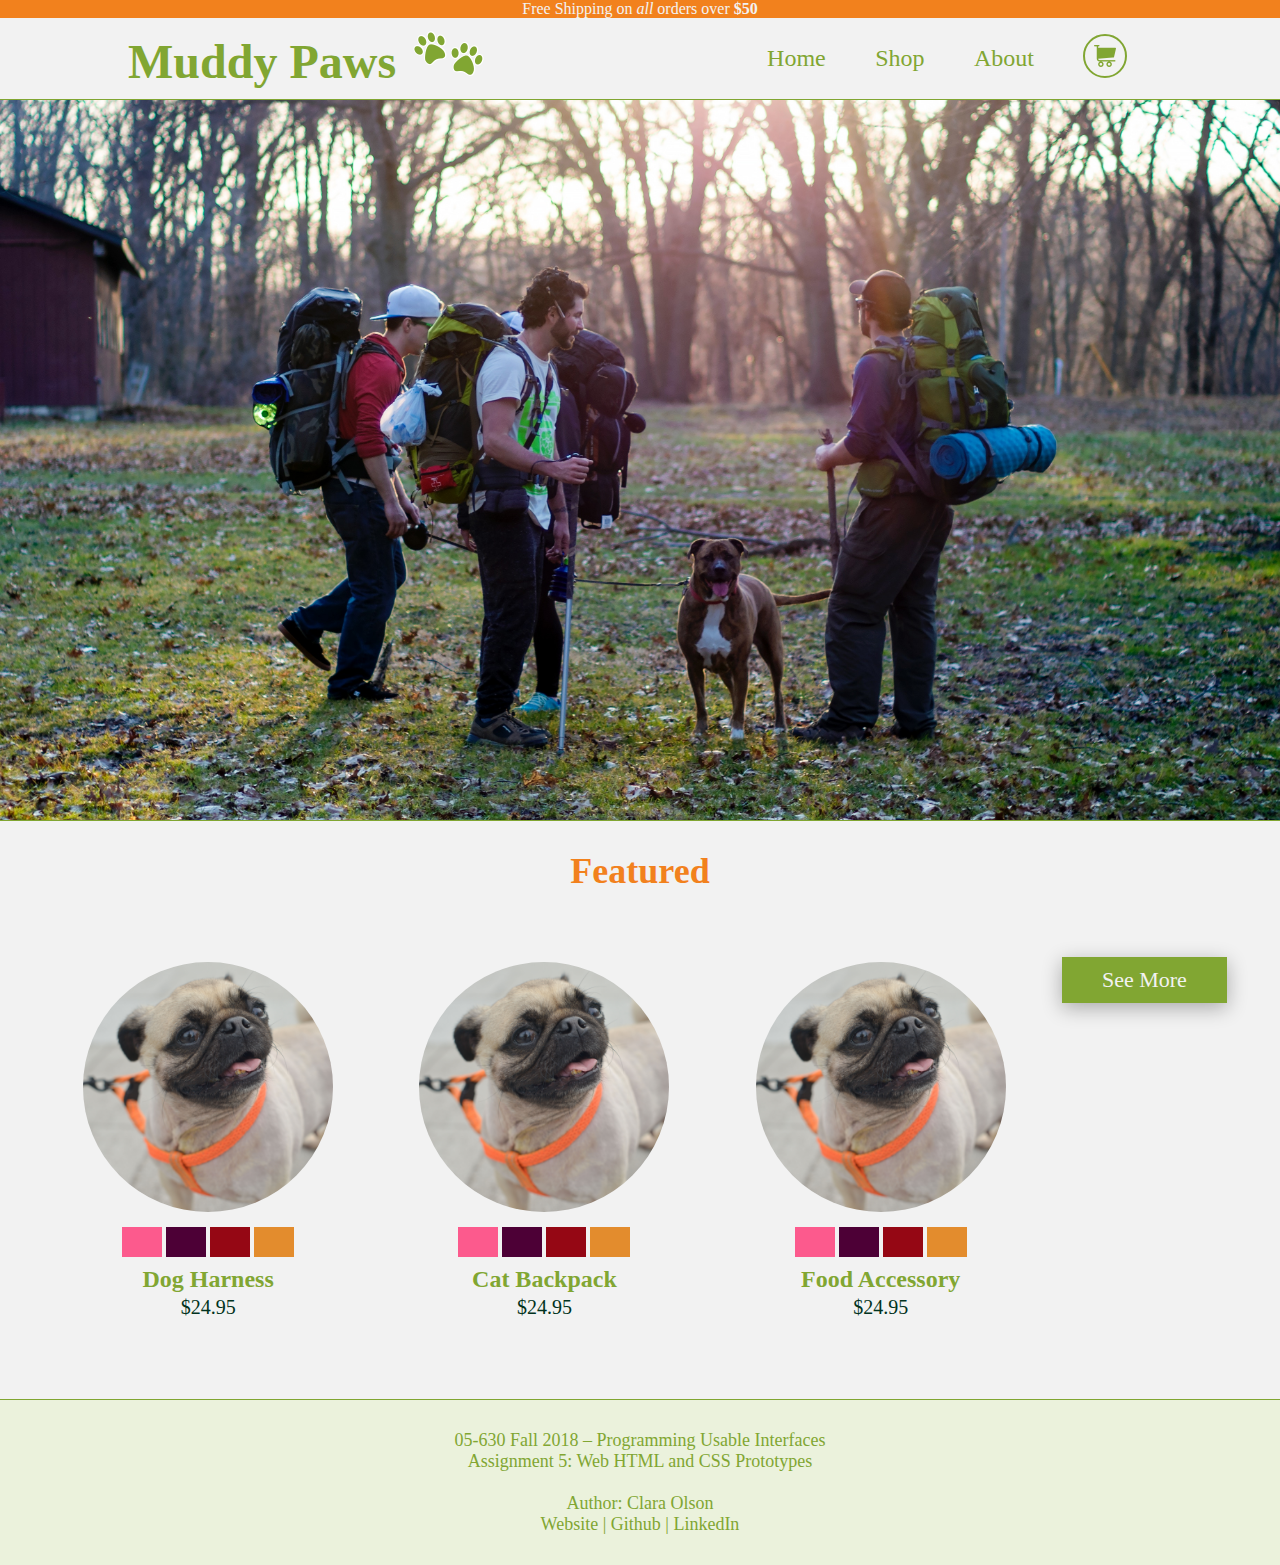
<file: index.html>
<!DOCTYPE html>
<html lang="en">
  <head>
    <meta charset="UTF-8">
    <title>Home | Muddy Paws Adventure Gear</title>
    <!-- styles -->
    <link rel="stylesheet" type="text/css" href="style.css">
    <!-- javascript -->
    <script src="https://ajax.googleapis.com/ajax/libs/jquery/3.2.1/jquery.min.js"></script>
    <script src="Scripts/main.js" type="text/javascript"></script>
  </head>
  <body>
    <header>
      <div class="top-bar">
        Free Shipping on <em>all</em> orders over <b>$50</b>
      </div>
      <nav>
        <a href="index.html">
          <h1 class="logo">
            Muddy Paws <img class="paws" src="Assets/Icons/green-paws.png" alt="">
          </h1>
        </a>
        <div class="nav-bar">
          <a class="nav-link" href="index.html">Home</a>
          <a class="nav-link" href="shop.html">Shop</a>
          <a class="nav-link" href="about.html">About</a>
          <a class="nav-link" href="">
            <img class="cart-link" src="Assets/Icons/cart.png" alt="Cart">
          </a>
        </div>
      </nav>
    </header>
    <div class="welcome">
      <div class="home-banner"></div>
    </div>

    <div class="featured-content">
      <h2 class="featured-heading">Featured</h2>
      <div id="featured">
        <div class="shop-item">
          <a href="dog-harness.html">
            <div class="shop-item-preview">
              <img class="item-browing-img" src="Assets/Items/Dog-Harness/dog-harness-1.jpg"
                alt="Dog Harness">
            </div>
            <div class="color-selection-preview">
              <div class="preview-color strawberry"></div>
              <div class="preview-color blackberry"></div>
              <div class="preview-color crazberry"></div>
              <div class="preview-color fire-orange"></div>
            </div>
            <div class="item-name-browsing">Dog Harness</div>
            <div class="item-price-browsing">$24.95</div>
          </a>
        </div>
        <div class="shop-item">
          <a href="dog-harness.html">
            <div class="shop-item-preview">
              <img class="item-browing-img" src="Assets/Items/Dog-Harness/dog-harness-1.jpg"
                alt="Dog Harness">
            </div>
            <div class="color-selection-preview">
              <div class="preview-color strawberry"></div>
              <div class="preview-color blackberry"></div>
              <div class="preview-color crazberry"></div>
              <div class="preview-color fire-orange"></div>
            </div>
            <div class="item-name-browsing">Cat Backpack</div>
            <div class="item-price-browsing">$24.95</div>
          </a>
        </div>
        <div class="shop-item">
          <a href="dog-harness.html">
            <div class="shop-item-preview">
              <img class="item-browing-img" src="Assets/Items/Dog-Harness/dog-harness-1.jpg"
                alt="Dog Harness">
            </div>
            <div class="color-selection-preview">
              <div class="preview-color strawberry"></div>
              <div class="preview-color blackberry"></div>
              <div class="preview-color crazberry"></div>
              <div class="preview-color fire-orange"></div>
            </div>
            <div class="item-name-browsing">Food Accessory</div>
            <div class="item-price-browsing">$24.95</div>
          </a>
        </div>
      <a class="see-more" href="shop.html"><div class="button">See More</div></a>
    </div>

    <div></div>
    <div class="social-media"></div>
    <footer>
        05-630 Fall 2018 – Programming Usable Interfaces
        <br>Assignment 5: Web HTML and CSS Prototypes
        <br><br>Author: Clara Olson
        <br><a href="http://www.claraolson.com/">Website</a> |
        <a href="https://github.com/cjolson">Github</a> |
        <a href="https://www.linkedin.com/in/clara-olson-34581693/">LinkedIn</a>
    </footer>
  </body>
</html>
</file>
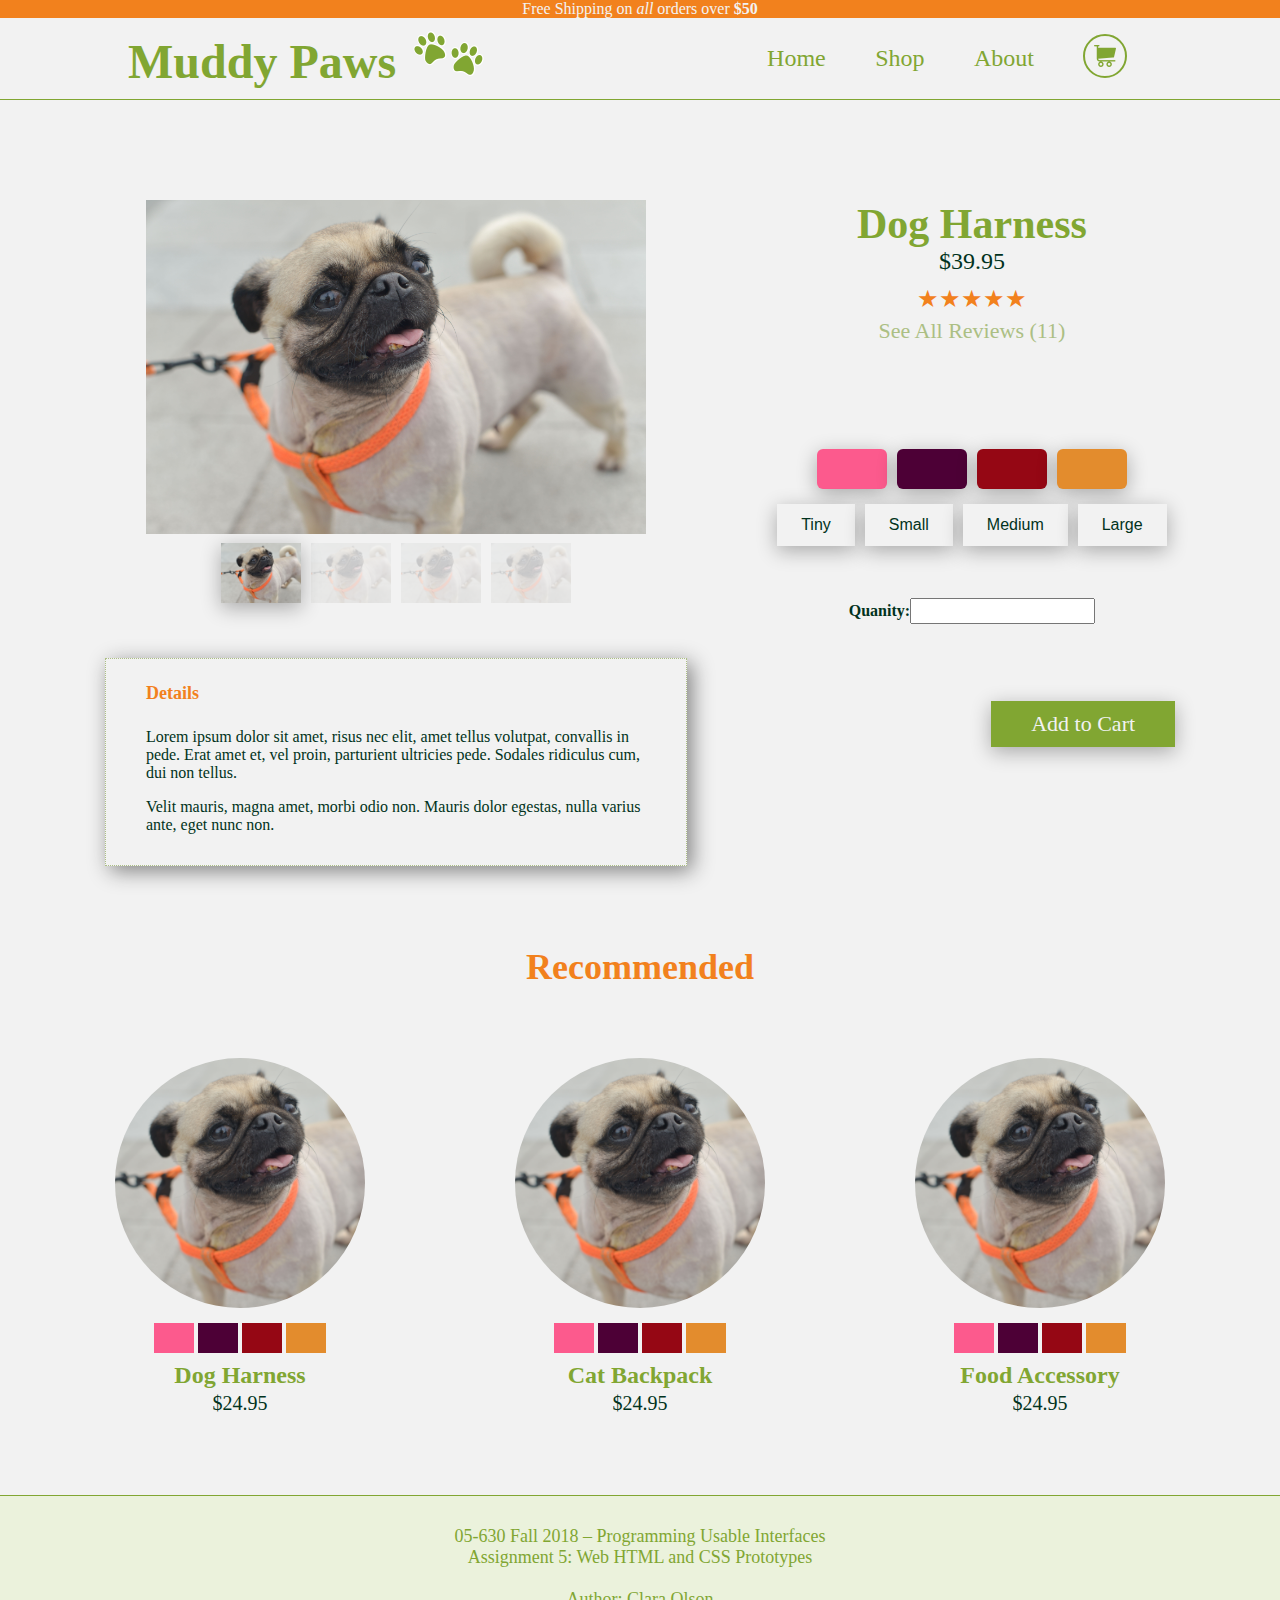
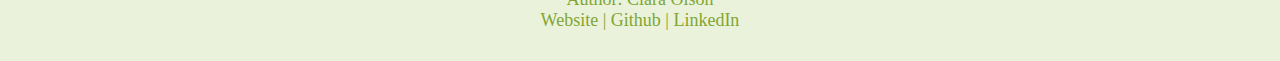
<file: dog-harness.html>
<!DOCTYPE html>
<html lang="en">
  <head>
    <meta charset="UTF-8">
    <title>Home | Muddy Paws Adventure Gear</title>
    <!-- styles -->
    <link rel="stylesheet" type="text/css" href="style.css">
    <!-- javascript -->
    <script src="https://ajax.googleapis.com/ajax/libs/jquery/3.2.1/jquery.min.js"></script>
    <script src="Scripts/main.js" type="text/javascript"></script>
  </head>
  <body>
    <header>
      <div class="top-bar">
        Free Shipping on <em>all</em> orders over <b>$50</b>
      </div>
      <nav>
        <a href="index.html">
          <h1 class="logo">
            Muddy Paws <img class="paws" src="Assets/Icons/green-paws.png" alt="">
          </h1>
        </a>
        <div class="nav-bar">
          <a class="nav-link" href="index.html">Home</a>
          <a class="nav-link" href="shop.html">Shop</a>
          <a class="nav-link" href="about.html">About</a>
          <a class="nav-link" href="">
            <img class="cart-link" src="Assets/Icons/cart.png" alt="Cart">
          </a>
        </div>
      </nav>
    </header>
    <div class="item-page-content">
      <div class="item-view">
          <img class="item-page-img" src="Assets/Items/Dog-Harness/dog-harness-1.jpg"
               alt="Dog Harness">
          <div class="thumbnail-image-wheel">
            <div id="img-1" class="selected thumbnail-image"
                 onclick="selectImage(this)"></div>
            <div id="img-2" class="not-selected thumbnail-image"
                 onclick="selectImage(this)"></div>
            <div id="img-3" class="not-selected thumbnail-image"
                 onclick="selectImage(this)"></div>
            <div id="img-4" class="not-selected thumbnail-image"
                 onclick="selectImage(this)"></div>
          </div>
          <div class="item-description">
            <h4>Details</h4>
            <p>Lorem ipsum dolor sit amet, risus nec elit, amet tellus volutpat, convallis in pede.
            Erat amet et, vel proin, parturient ultricies pede. Sodales ridiculus cum, dui non tellus.</p>
            <p>Velit mauris, magna amet, morbi odio non. Mauris dolor egestas, nulla varius ante, eget nunc non.</p>
          </div>
        </div>
        <div id="item-page-info">
          <div>
            <p class="item-name">Dog Harness</p>
            <p class="item-price">$39.95</p>
          </div>
          <div class="rating">
            <div class="stars">★★★★★</div>
            <div><a class="all-reviews" href="item-all-reviews.html">See All Reviews (11)</a></div>
          </div>
          <div id="color-selection">
            <button id="strawberry" class="select-color strawberry"
                    onclick="selectColor(this)"
                    value="strawberry"
                    >
              <p class="selection-label">Strawberry</p>
            </button>
            <button id="blackberry" class="select-color blackberry"
                    onclick="selectColor(this)" value="blackberry">
              <p class="selection-label">Blackberry</p>
            </button>
            <button id="crazberry" class="select-color crazberry"
                    onclick="selectColor(this)">
              <p class="selection-label">Crazberry</p>
            </button>
            <button id="fire-orange" class="select-color fire-orange"
                    onclick="selectColor(this)">
              <p class="selection-label">Fire Orange</p>
            </button>
          </div>
          <div id="size-selections">
            <button id="tiny" class="select-size" onclick="selectSize(this)"
                    value="tiny">Tiny</button>
            <button id="small" class="select-size"
                    onclick="selectSize(this)" >Small</button>
            <button id="medium" class="select-size"
                    onclick="selectSize(this)">Medium</button>
            <button id="large" class="select-size"
                    onclick="selectSize(this)" >Large</button>
          </div>
          <div class="select-quantity">
            <p>Quanity: </p> <input class="quantity" type="number" name="quantity" min="0">
          </div>
        <div class="add-to-cart">
          <div class="button" onclick="addToCart()">Add to Cart</div>
        </div>
       </div>
      </div>
      <div class="recommended-content">
        <h2>Recommended</h2>
        <div id="recommended">
          <div class="shop-item">
            <a href="dog-harness.html">
              <div class="shop-item-preview">
                <img class="item-browing-img" src="Assets/Items/Dog-Harness/dog-harness-1.jpg"
                  alt="Dog Harness">
              </div>
              <div class="color-selection-preview">
                <div class="preview-color strawberry"></div>
                <div class="preview-color blackberry"></div>
                <div class="preview-color crazberry"></div>
                <div class="preview-color fire-orange"></div>
              </div>
              <div class="item-name-browsing">Dog Harness</div>
              <div class="item-price-browsing">$24.95</div>
            </a>
          </div>
          <div class="shop-item">
            <a href="dog-harness.html">
              <div class="shop-item-preview">
                <img class="item-browing-img" src="Assets/Items/Dog-Harness/dog-harness-1.jpg"
                  alt="Dog Harness">
              </div>
              <div class="color-selection-preview">
                <div class="preview-color strawberry"></div>
                <div class="preview-color blackberry"></div>
                <div class="preview-color crazberry"></div>
                <div class="preview-color fire-orange"></div>
              </div>
              <div class="item-name-browsing">Cat Backpack</div>
              <div class="item-price-browsing">$24.95</div>
            </a>
          </div>
          <div class="shop-item">
            <a href="dog-harness.html">
              <div class="shop-item-preview">
                <img class="item-browing-img" src="Assets/Items/Dog-Harness/dog-harness-1.jpg"
                  alt="Dog Harness">
              </div>
              <div class="color-selection-preview">
                <div class="preview-color strawberry"></div>
                <div class="preview-color blackberry"></div>
                <div class="preview-color crazberry"></div>
                <div class="preview-color fire-orange"></div>
              </div>
              <div class="item-name-browsing">Food Accessory</div>
              <div class="item-price-browsing">$24.95</div>
            </a>
          </div>
      </div>
    </div>
    <footer>
        05-630 Fall 2018 – Programming Usable Interfaces
        <br>Assignment 5: Web HTML and CSS Prototypes
        <br><br>Author: Clara Olson
        <br><a href="http://www.claraolson.com/">Website</a> |
        <a href="https://github.com/cjolson">Github</a> |
        <a href="https://www.linkedin.com/in/clara-olson-34581693/">LinkedIn</a>
    </footer>
  </body>
</html>
</file>
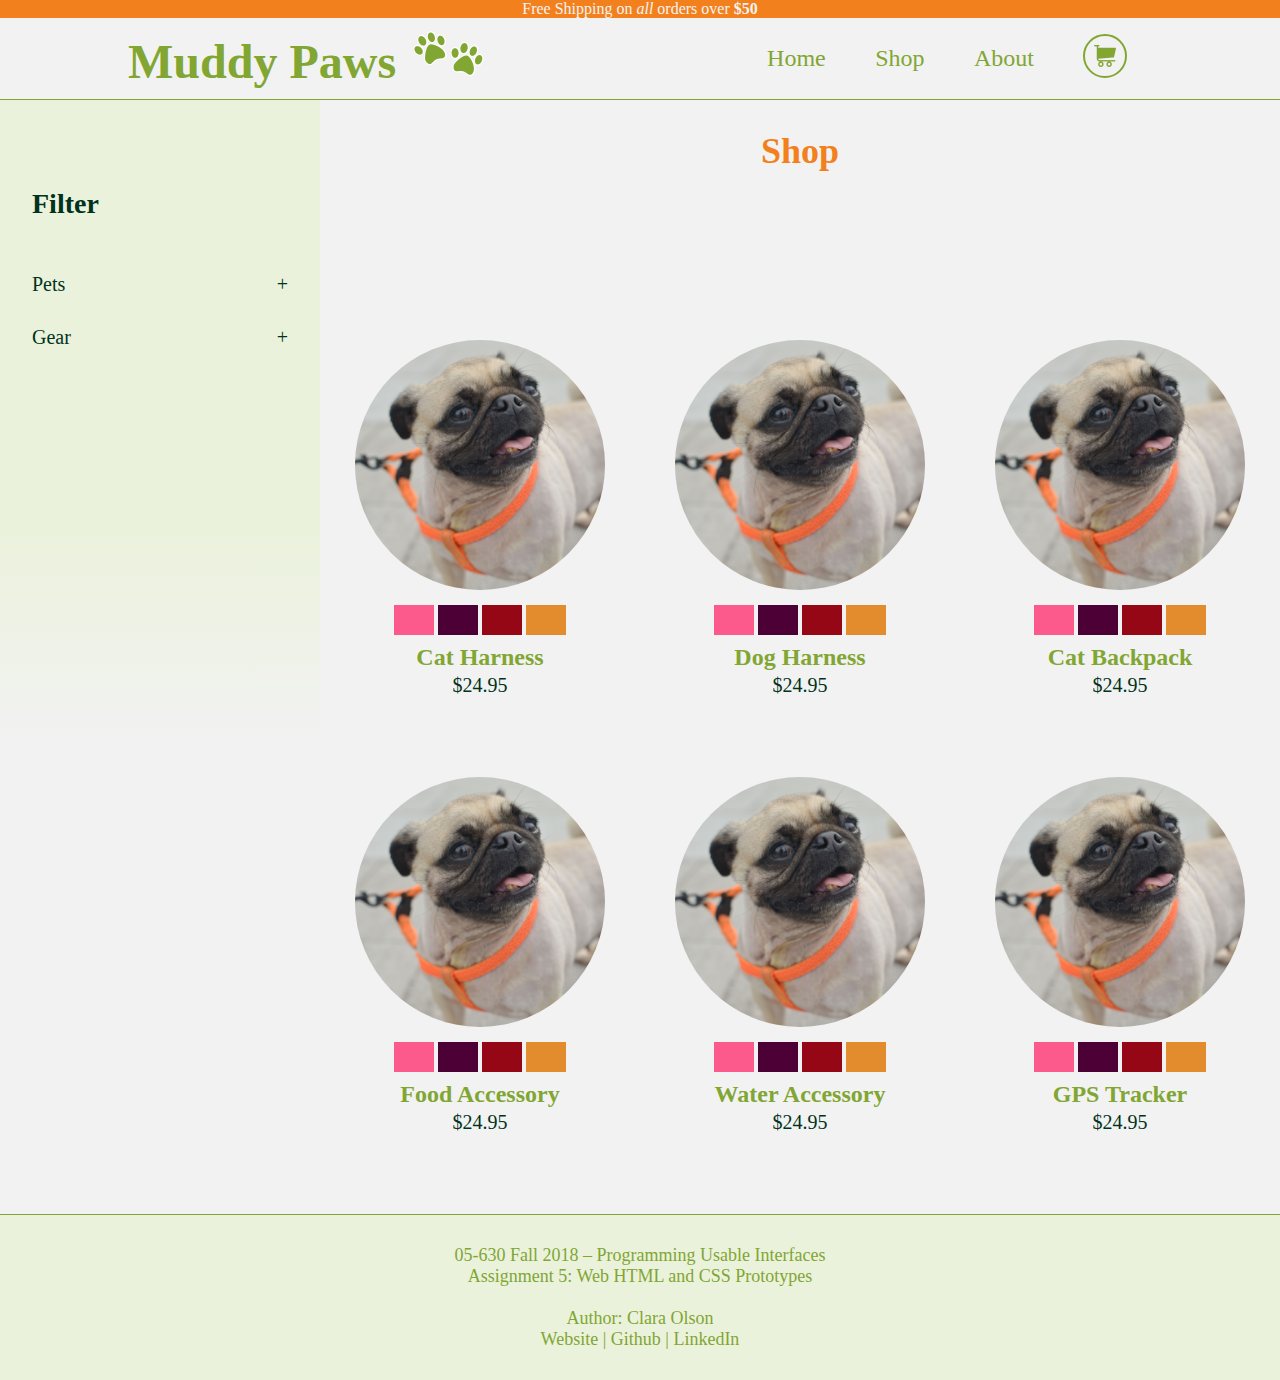
<file: shop.html>
<!DOCTYPE html>
<html lang="en">
  <head>
    <meta charset="UTF-8">
    <title>Home | Muddy Paws Adventure Gear</title>
    <!-- styles -->
    <link rel="stylesheet" type="text/css" href="style.css">
    <!-- javascript -->
    <script src="https://ajax.googleapis.com/ajax/libs/jquery/3.2.1/jquery.min.js"></script>
    <script src="Scripts/main.js" type="text/javascript"></script>
  </head>
  <body>
    <header>
      <div class="top-bar">
        Free Shipping on <em>all</em> orders over <b>$50</b>
      </div>
      <nav>
        <a href="index.html">
          <h1 class="logo">
            Muddy Paws <img class="paws" src="Assets/Icons/green-paws.png" alt="">
          </h1>
        </a>
        <div class="nav-bar">
          <a class="nav-link" href="index.html">Home</a>
          <a class="nav-link" href="shop.html">Shop</a>
          <a class="nav-link" href="about.html">About</a>
          <a class="nav-link" href="">
            <img class="cart-link" src="Assets/Icons/cart.png" alt="Cart">
          </a>
        </div>
      </nav>
    </header>
    <div class="shop-page">
      <div class="filter-menu">
        <h3 class="top-filter">Filter</h3>
        <div class="filter-sub-menu" onclick="openFilter(this, 'pet')">
          <span>Pets</span> <span id="expand">+</span>
        </div>
        <div class="filter-choices">
          <div class="filter-choice">Dogs<input id="dogs-check" type="checkbox" value="Dogs" onclick="updateFilters(this)"></div>
          <div class="filter-choice">Cats<input id="cats-check" type="checkbox" value="Cats" onclick="updateFilters(this)"></div>
        </div>
        <div class="filter-sub-menu" onclick="openFilter(this, 'gear')">
          <span>Gear</span> <span id="expand">+</span>
        </div>
        <div class="filter-choices">
          <div class="filter-choice">Harnesses<input id="harnesses-check" type="checkbox" value="Harnesses" onclick="updateFilters(this)"></div>
          <div class="filter-choice">Accessories<input id="accessories-check" type="checkbox" value="Acessories" onclick="updateFilters(this)"></div>
          <div class="filter-choice">Backpacks<input id="backpacks-check" type="checkbox" value="Backpacks" onclick="updateFilters(this)"></div>
        </div>
      </div>
      <div class="shop-heading">
          <h2>Shop</h2>
        <div class="filter-selection">
          <button id="all" class="clear" onclick="clearAllFilters()"><span class="selected-filter">Clear All</span> <span>x</span></button>
        </div>
      </div>
      <div id="shop">
        <div class="shop-item">
          <a href="dog-harness.html">
            <div class="shop-item-preview">
              <img class="item-browing-img" src="Assets/Items/Dog-Harness/dog-harness-1.jpg"
                alt="Dog Harness">
            </div>
            <div class="color-selection-preview">
              <div class="preview-color strawberry"></div>
              <div class="preview-color blackberry"></div>
              <div class="preview-color crazberry"></div>
              <div class="preview-color fire-orange"></div>
            </div>
            <div class="item-name-browsing">Cat Harness</div>
            <div class="item-price-browsing">$24.95</div>
          </a>
        </div>
        <div class="shop-item">
          <a href="dog-harness.html">
            <div class="shop-item-preview">
              <img class="item-browing-img" src="Assets/Items/Dog-Harness/dog-harness-1.jpg"
                alt="Dog Harness">
            </div>
            <div class="color-selection-preview">
              <div class="preview-color strawberry"></div>
              <div class="preview-color blackberry"></div>
              <div class="preview-color crazberry"></div>
              <div class="preview-color fire-orange"></div>
            </div>
            <div class="item-name-browsing">Dog Harness</div>
            <div class="item-price-browsing">$24.95</div>
          </a>
        </div>
        <div class="shop-item">
          <a href="dog-harness.html">
            <div class="shop-item-preview">
              <img class="item-browing-img" src="Assets/Items/Dog-Harness/dog-harness-1.jpg"
                alt="Dog Harness">
            </div>
            <div class="color-selection-preview">
              <div class="preview-color strawberry"></div>
              <div class="preview-color blackberry"></div>
              <div class="preview-color crazberry"></div>
              <div class="preview-color fire-orange"></div>
            </div>
            <div class="item-name-browsing">Cat Backpack</div>
            <div class="item-price-browsing">$24.95</div>
          </a>
        </div>
        <div class="shop-item">
          <a href="dog-harness.html">
            <div class="shop-item-preview">
              <img class="item-browing-img" src="Assets/Items/Dog-Harness/dog-harness-1.jpg"
                alt="Dog Harness">
            </div>
            <div class="color-selection-preview">
              <div class="preview-color strawberry"></div>
              <div class="preview-color blackberry"></div>
              <div class="preview-color crazberry"></div>
              <div class="preview-color fire-orange"></div>
            </div>
            <div class="item-name-browsing">Food Accessory</div>
            <div class="item-price-browsing">$24.95</div>
          </a>
        </div>
        <div class="shop-item">
          <a href="dog-harness.html">
            <div class="shop-item-preview">
              <img class="item-browing-img" src="Assets/Items/Dog-Harness/dog-harness-1.jpg"
                alt="Dog Harness">
            </div>
            <div class="color-selection-preview">
              <div class="preview-color strawberry"></div>
              <div class="preview-color blackberry"></div>
              <div class="preview-color crazberry"></div>
              <div class="preview-color fire-orange"></div>
            </div>
            <div class="item-name-browsing">Water Accessory</div>
            <div class="item-price-browsing">$24.95</div>
          </a>
        </div>
        <div class="shop-item">
          <a href="dog-harness.html">
            <div class="shop-item-preview">
              <img class="item-browing-img" src="Assets/Items/Dog-Harness/dog-harness-1.jpg"
                alt="Dog Harness">
            </div>
            <div class="color-selection-preview">
              <div class="preview-color strawberry"></div>
              <div class="preview-color blackberry"></div>
              <div class="preview-color crazberry"></div>
              <div class="preview-color fire-orange"></div>
            </div>
            <div class="item-name-browsing">GPS Tracker</div>
            <div class="item-price-browsing">$24.95</div>
          </a>
        </div>
      </div>
    </div>
    <footer>
        05-630 Fall 2018 – Programming Usable Interfaces
        <br>Assignment 5: Web HTML and CSS Prototypes
        <br><br>Author: Clara Olson
        <br><a href="http://www.claraolson.com/">Website</a> |
        <a href="https://github.com/cjolson">Github</a> |
        <a href="https://www.linkedin.com/in/clara-olson-34581693/">LinkedIn</a>
    </footer>
  </body>
</html>
</file>
<file: style.css>
/**
  * HEADER
  * MAIN CONTENT
  * ITEMS
  * BUTTONS
  * BANNERS/IMAGES
  * GRIDS
  * FOOTER
  **/

:root {
  --primary-green: #81A632;
  --secondary-green: #ACBF84;
  --tertiary-green: #EBF2DC;
  --orange: #F2811D;
  --off-white: #F2F2F2;
  --off-black: #013220;
}

/***** HEADER *****/

header {
  background-color: var(--off-white);
  border-bottom: 1.5px solid var(--primary-green);
  width: 100%;
}

.top-bar {
  background-color: var(--orange);
  color: var(--off-white);
  text-align: center;
}

nav {
  align-items: center;
  color: var(--primary-green);
  display: flex;
  flex-wrap: wrap;
  justify-content: space-between;
	margin: 0 auto;
	padding: 10px 0 10px 0;
  width: 80%;
}

.nav-bar {
  float: right;
  width: 40%;
  align-items: center;
  justify-content: space-around;
  display: flex;
}

.nav-link {
  color: var(--primary-green);
	font-size: 18pt;
}

.cart-link {
	border-radius: 50%;
	border: solid 2px var(--primary-green);
}

.logo {
	margin: 0;
	padding: 0;
}

/***** MAIN CONTENT *****/

a {
	color: var(--primary-green);
	text-decoration: none;
}

body {
	height: 100%;
	background-color: var(--off-white);
	margin: 0;
	padding: 0;
}

div {
  margin: 0;
	padding: 0;
}

dt {
	color: var(--primary-green);
}

h1 {
  font-size: 48px;
  color: var(--primary-green);
}

h2 {
  color: var(--orange);
	font-size: 36px;
	margin: 30px 0;
	padding: 0;
}

h3 {
  color: var(--primary-green);
	font-size: 28px;
}

h4 {
  color: var(--orange);
  font-size: 18px;
}

p {
	color: var(--off-black);
}

#shop,
#featured,
#recommended {
  margin: auto;
  max-width: 1200px;
  padding: 0;
  display: flex;
  justify-content: space-around;
  flex-wrap: wrap;
}

.shop-heading {
  grid-column: 2;
  grid-row: 1;
  text-align: center;
}

.featured-heading {
	text-align: center;
}

.featured-content {
  text-align: center;
}

.recommended-content {
  text-align: center;
}

.about-content {
	color: #013220;
	width: 80%;
	margin: 20px auto 60px;
}

.filter-menu {
  grid-column: 1;
  grid-row: 1 / span 2;
  height: 100%;
	background-image: linear-gradient(var(--tertiary-green) 40%, var(--off-white) 60%);
}

.top-filter {
  color: var(--off-black);
	padding: 60px 10px 10px 10%;
}

.filter-sub-menu {
  cursor: pointer;
  align-items: center;
  background-color: var(--tertiary-green);
  color: var(--off-black);
  display: flex;
  font-size: 20px;
  justify-content: space-between;
	padding: 15px 10%;
}

.filter-selection {
	display: flex;
  flex-wrap: wrap;
	text-align: left;
	padding: 0 50px;
}

/***** ITEMS *****/

.strawberry {
  background-color: #FC5A8D;
}

.strawberry:hover {

}

.blackberry {
  background-color: #4D0036;
}

.crazberry {
  	background-color: #950714;
}

.fire-orange {
  	background-color: #E38C2D;
}

.shop-item-preview {
  margin: auto;
	border-radius: 50%;
	height: 250px;
	width: 250px;
  overflow: hidden;
}

.item-browing-img {
  height: inherit;
  position: relative;
  transform: translateX(-30px);
}

.color-selection-preview {
	margin: 15px auto 5px auto;
}

.preview-color {
	display: inline-block;
	height: 30px;
	width: 40px;
}

.item-name-browsing {
	text-align: center;
	font-size: 24px;
	color: var(--primary-green);
	font-weight: bold;
	margin: 5px 0 3px 0;
}

.item-price-browsing {
	text-align: center;
	font-size: 20px;
	color: var(--off-black);
}

.item-price {
  text-align: center;
	color: var(--off-black);
	font-size: 24px;
  margin: 0;
}

.item-name {
  text-align: center;
	font-size: 42px;
	color: var(--primary-green);
	font-weight: 700;
  margin: 0;
}

.shop-item {
  text-align: center;
  margin: 40px 30px;
}

#item-page-info {
  align-self: flex-end;
  justify-content: space-around;
}


#size-selections {
  display: flex;
  justify-content: center;
	color: var(--off-black);
  margin-bottom: 80px;
  margin: auto;
}

.select-color {
  text-align: center;
  margin: 5px;
	height: 40px;
	width: 70px;
	border-radius: 6px;
	box-shadow: 0 5px 20px rgba(0, 0, 0, 0.3);
}

.select-color:hover .selection-label {
  visibility: visible;
  opacity: 1;
}

#color-selection {
  display: flex;
  justify-content: center;
	color: var(--off-black);
	width: 80%;
  margin: auto;
  margin-top: 100px
}

.select-size {
	box-shadow: 0 5px 20px rgba(0, 0, 0, 0.3);
	font-size: 16px;
	margin: 10px 5px;
	padding: 12px 24px;
  color: var(--off-black);
  background-color: var(--off-white);
}

.item-description {
  width: 500px;
  text-align: left;
  margin: 50px auto;
  padding: 0 40px 15px;
  box-shadow: 5px 5px 20px grey;
  border: 1.5px dotted var(--secondary-green);
  align-self: start;
}


.stars {
	display: inline-block;
	font-size: 24px;
	color: var(--orange);
	margin: 10px 0 5px;
}

.all-reviews {
  text-align: center;
  color: var(--secondary-green);
	font-size: 22px;
	margin: 5px auto;
}

/***** BUTTONS *****/

button {
	cursor: pointer;
  border: none;
  background-color: none;
}

.button {
  box-shadow: 0 5px 20px rgba(0, 0, 0, 0.3);
  background-color: var(--primary-green);
  color: var(--off-white);
  text-align: center;
  text-decoration: none;
	display: inline-block;
  font-size: 22px;
	cursor: pointer;
	margin: 35px auto;
	padding: 10px 40px;
}

.see-more {
	grid-column: 2/3;
	grid-row: 3;
}

/***** BANNERS/IMAGES *****/


.welcome {
	width: 100%;
	height: 50%;
	position: relative;
	padding-bottom: 56.25%;
}

.home-banner {
	width: 100%;
	height: 100%;
	top: 0;
	left: 0;
	position: absolute;
	border-bottom: 1.5px solid #81A632;
	background-image: url(Assets/Stock-Images/jorge-flores-98842-unsplash.jpg);
	background-repeat: no-repeat;
	background-position: bottom;
	background-size: 100% auto;
	margin: 0;
	padding: 0;
}

.about {
	width: 100%;
	height: 40%;
	position: relative;
	padding-top: 56.25%;
}

.about-banner {
	width: 100%;
	height: 100%;
	top: 0;
	left: 0;
	position: absolute;
	border-top: 1.5px solid #81A632;
	border-bottom: 1.5px solid #81A632;
	background-image: url(Assets/Stock-Images/kal-loftus-665678-unsplash.jpg);
	background-repeat: no-repeat;
	background-position: bottom;
	background-size: 100% auto;
	margin: 0;
	padding: 0;
}

.thumbnail-image {
  cursor: pointer;
	height: 60px;
	width: 80px;
	background-color: grey;
	margin: 5px;
  background-image: url("Assets/Items/Dog-Harness/dog-harness-1.jpg");
  background-size: cover;
}

.thumbnail-image-wheel {
  display: flex;
  justify-content: center;
	text-align: center;
}


.selected {
    box-shadow: 0px 5px 20px rgba(0, 0, 0, 0.3);
    opacity: 1.0;
}

/***** GRIDS *****/

.shop-page {
	display: grid;
  grid-template-columns: 25% auto;
  grid-template-rows: 200px auto;
}

.item-page-content {
  padding: 100px 5% 0 5%;
  display: flex;
  flex-wrap: wrap-reverse;
  justify-content: space-around;
  align-items: baseline;
}

.item-page-img {
	width: 500px;
}

.item-view {
  align-self: flex-start;
  justify-content: space-around;
  text-align: center;
}

/***** FOOTER *****/

footer {
  background-color: var(--tertiary-green);
  font-size: 18px;
  color: var(--primary-green);
	text-align: center;
	border-top: 1.5px solid var(--primary-green);
	padding: 30px;
  margin-top: 40px;
}

/***** NEW STYLES *****/
.add-to-cart {
  text-align: right;
}

.rating {
  text-align: center;
}

.filter-open {
  background-color: var(--primary-green);
  color: var(--off-white);
}

.filter-choices {
  display: none;
  flex-direction: column;
  justify-content: space-between;
  background-color: var(--off-white);
  color: var(--off-black);
  padding: 20px 20%;
}

.filter-choice {
  font-size: 18px;
  margin: 5px;
  display: flex;
  justify-content: space-between;
}

.clear {
  display: none;
  padding: 5px 10px;
  font-size: 14px;
  border-radius: 10px;
  background-color: var(--tertiary-green);
  border: 1px solid var(--off-black);
  color: var(--off-black);
  justify-content: space-between;
  margin: 0px 5px;
}

.selected-filter {
  margin-right: 40px;
}

#all {
  color: var(--off-white);
  background-color: var(--primary-green);
}

.select-wrapper {
  height: 40px;
	width: 60px;
  margin: 5px;
	border-radius: 6px;
	box-shadow: 0 5px 20px rgba(0, 0, 0, 0.3);
}

.selection-label {
  margin: auto auto;
  color: var(--off-white);
  visibility: hidden;
  opacity: 0;

  transition: opacity .2s, visibility .2s;
}

.not-selected {
  opacity: 0.2;
  box-shadow: none;
}

.show-label {
  visibility: visible;
  opacity: 1;
}

.select-quantity {
  display: flex;
  font-weight: bold;
  padding: 30px 80px;
  justify-content: space-around;
  align-content: center;
}

.quantity {
  text-align: center;
  align-self: center;
  height: 20px;
}
</file>
